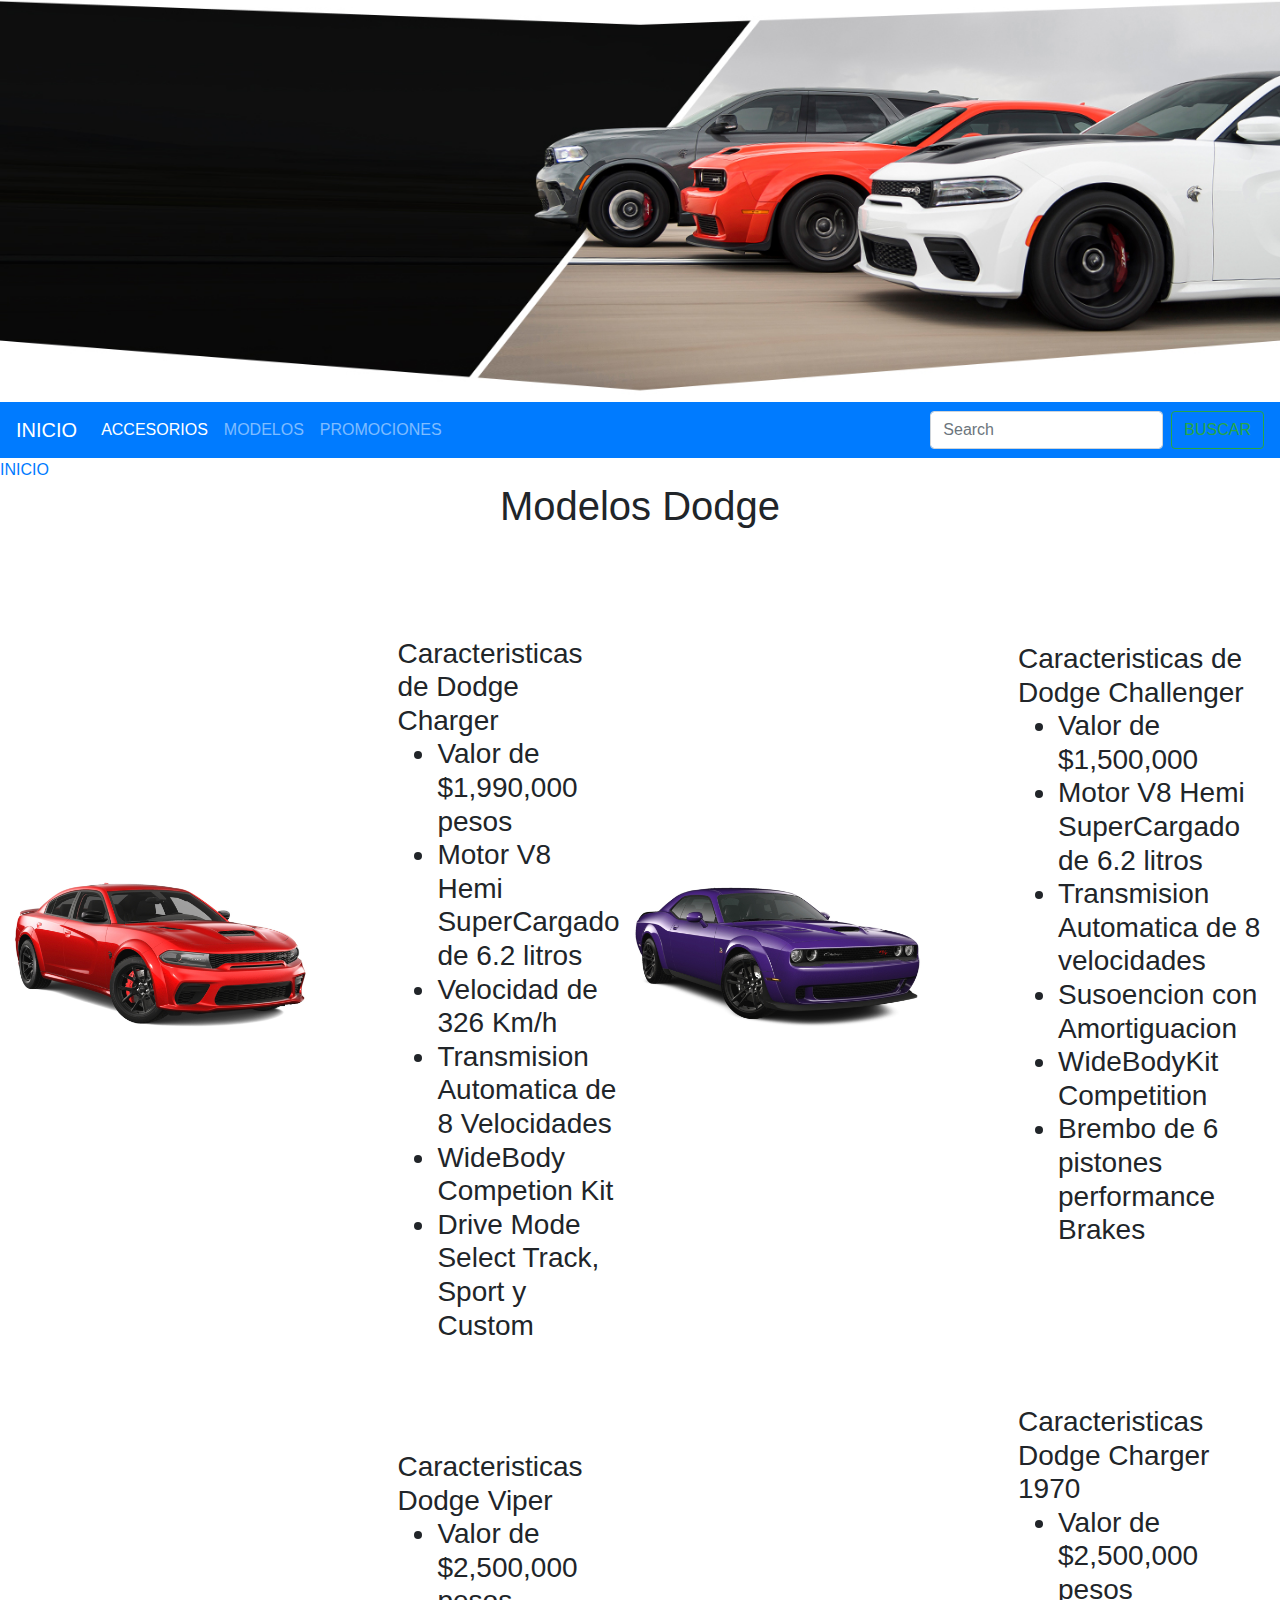
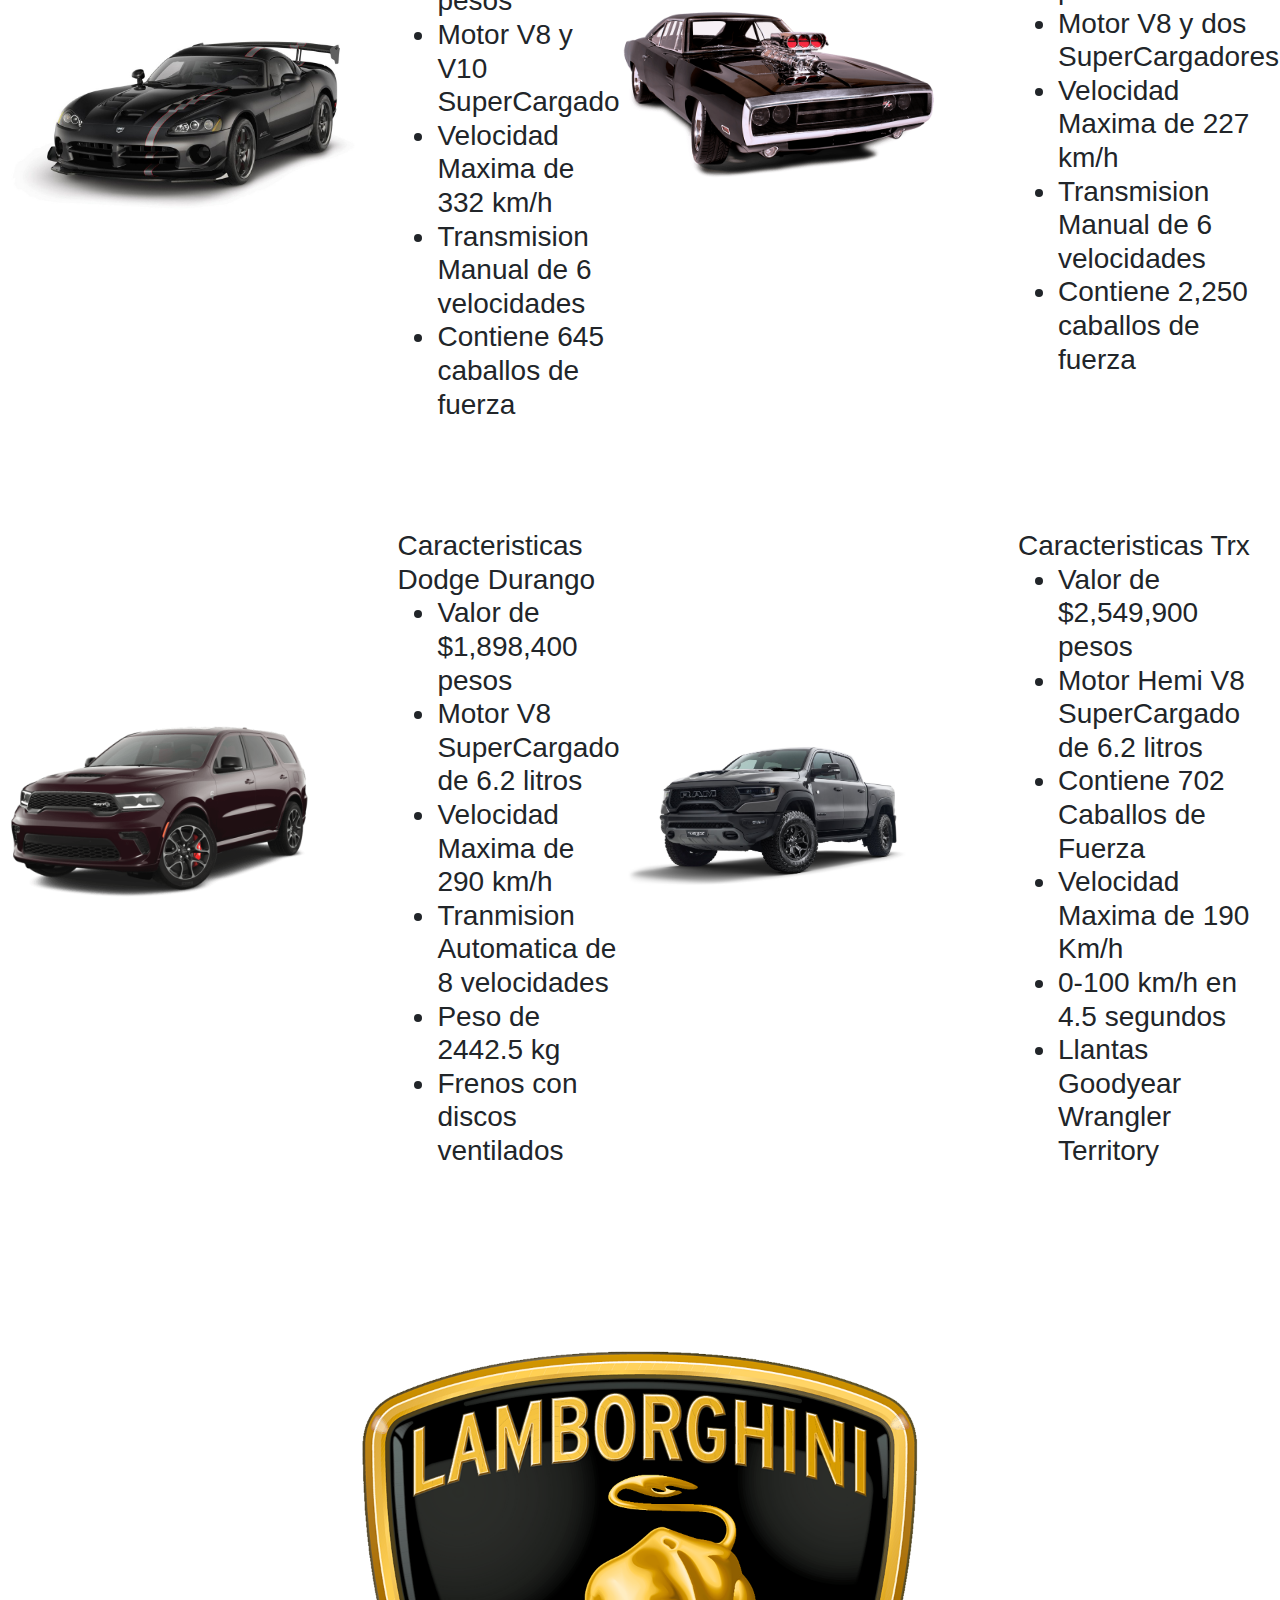
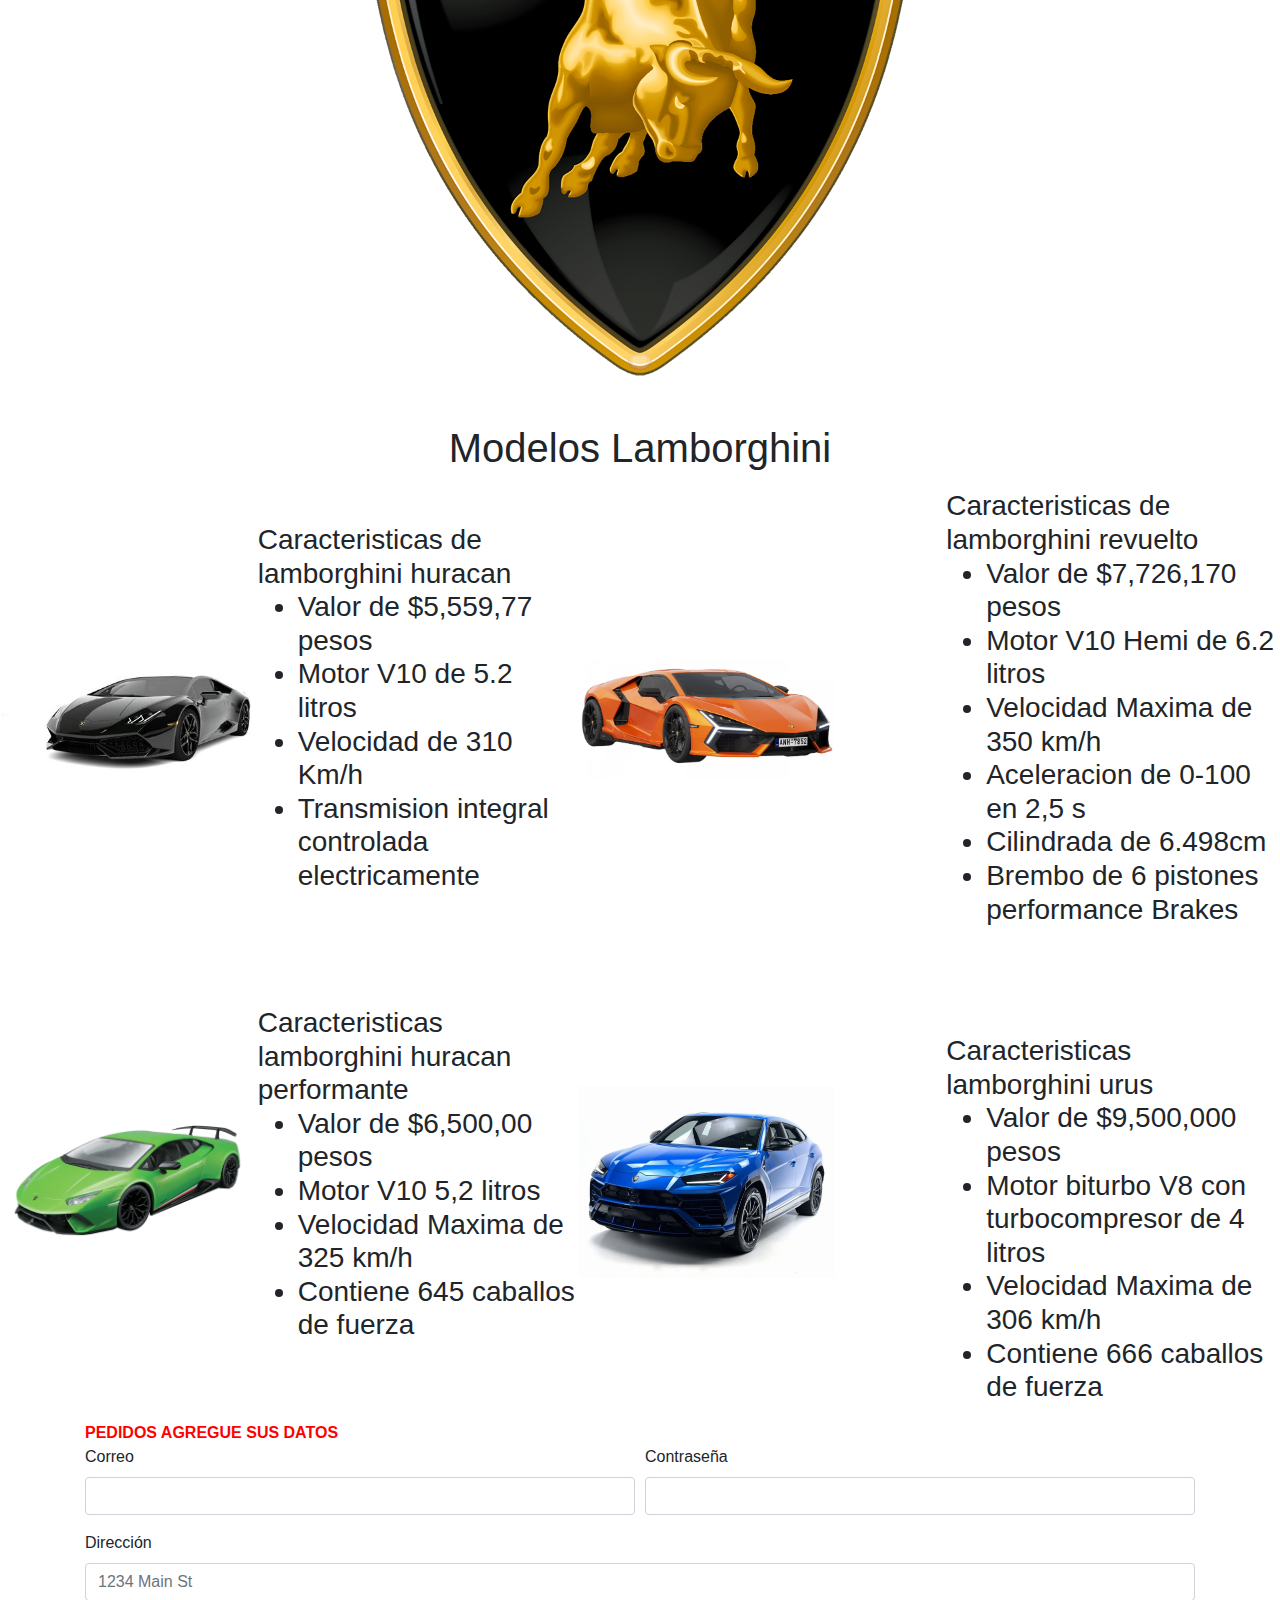
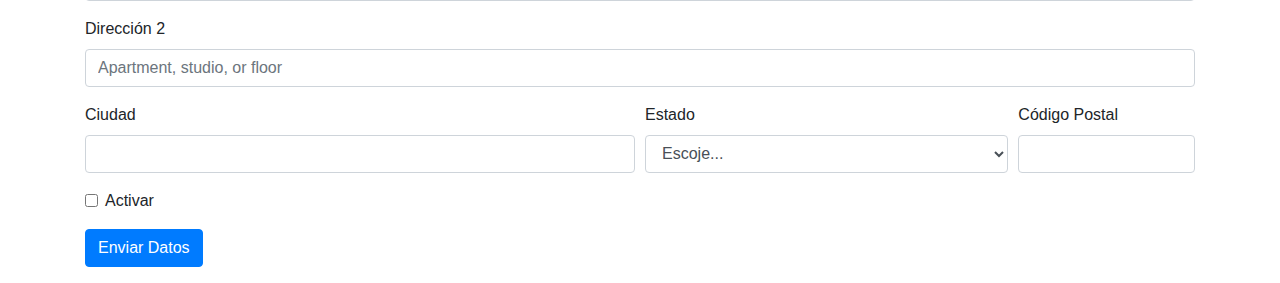
<file: modelos.html>
<html>
    <head>
    <title>MODELOS</title>
    <meta charset="UTF-8">
    <link rel="stylesheet"
href="https://stackpath.bootstrapcdn.com/bootstrap/4.4.1/css/boot
strap.min.css" integrity="sha384
Vkoo8x4CGs03+Hhxv8T/Q5PaXtkKtu6ug5TOenV6gBiFeWPGFN9m
uhOf23Q9lfjh" crossorigin="anonymous">
    </head> 
    <body>
        <img src="imagenes/dodge 3.jpg" WIDTH="100%" ALIGN="MIDDLE">
        <nav class="navbar navbar-expand-lg navbar-dark bg-primary">
            <a class="navbar-brand" href="index.html">INICIO</a>
            <button class="navbar-toggler" type="button" data-toggle="collapse" data-target="#navbarTogglerDemo02" aria-controls="navbarTogglerDemo02" aria-expanded="false" aria-label="Toggle navigation">
              <span class="navbar-toggler-icon"></span>
            </button>
          
            <div class="collapse navbar-collapse" id="navbarTogglerDemo02">
              <ul class="navbar-nav mr-auto mt-2 mt-lg-0">
                <li class="nav-item active">
                  <a class="nav-link" href="accesorios.html">ACCESORIOS<span class="sr-only">(current)</span></a>
                </li>
                <li class="nav-item">
                  <a class="nav-link" href="modelos.html">MODELOS</a>
                </li>
                <li class="nav-item">
                  <a class="nav-link" href="promocion.html" tabindex="-1" aria-disabled="true">PROMOCIONES</a>
                </li>
              </ul>
              <form class="form-inline my-2 my-lg-0">
                <input class="form-control mr-sm-2" type="search" placeholder="Search">
                <button class="btn btn-outline-success my-2 my-sm-0" type="submit">BUSCAR</button>
              </form>
            </div>
          </nav>
        
        
                        <a href="index.html">INICIO</a><br>
                        
                        <h1 align="center">Modelos Dodge</h1>
                  
                            
                                <table width="100%" align="center" border="0">
                                    <tr>
                                <td width="40%"><img src="imagenes/charger hellcat 3333.jpg" WIDTH="80%"></td>
                              <td>
                                <br>
                                        <br>
                                        <br>
                                        <br>
                                        <br>
                                <h3>Caracteristicas de Dodge Charger
                                    <ul>
                                        <li>Valor de $1,990,000 pesos</li>
                                        <li>Motor V8 Hemi SuperCargado de 6.2 litros</li>
                                        <li>Velocidad de 326 Km/h</li>
                                        <li>Transmision Automatica de 8 Velocidades</li>
                                        <li>WideBody Competion Kit</li>
                                        <li>Drive Mode Select Track, Sport y Custom</li> </ul></h3>
                                        
                                    </ul>
                                </td>
                                <td width="40%"><img src="imagenes/challenger hellcat 1111.jpg" WIDTH="80%" align="center"></td> 
                                    <ul>
                                <td>
                                    <h3>Caracteristicas de Dodge Challenger
                                    <ul>
                                        <li>Valor de $1,500,000</li>
                                        <li>Motor V8 Hemi SuperCargado de 6.2 litros</li>
                                        <li>Transmision Automatica de 8 velocidades</li>
                                        <li>Susoencion con Amortiguacion</li>
                                        <li>WideBodyKit Competition</li>
                                        <li>Brembo de 6 pistones performance Brakes</li> </ul></h3>
                                    </ul>
                                </td>
                            </tr>
                               
                               
                                <tr>
                                <td width="40%"><img src="imagenes/dodge viper9999.jpg" WIDTH="100%"></td> 
                            <td>
                                <br>
                                <br>
                                <br>
                                <br>
                                <br>
                            <h3>Caracteristicas Dodge Viper
                                <ul>
                                    <li>Valor de $2,500,000 pesos</li>
                                    <li>Motor V8 y V10 SuperCargado</li>
                                    <li>Velocidad Maxima de 332 km/h</li>
                                    <li>Transmision Manual de 6 velocidades </li>
                                    <li>Contiene 645 caballos de fuerza</li> </ul></h3>
                                </ul></td>
                                    <td width="40%"><img src="imagenes/197000ccharger.png"  WIDTH="80%" align="center"></td> 
                                 <td>
                                <h3>Caracteristicas Dodge Charger 1970
                                    <ul>
                                        <li>Valor de $2,500,000 pesos</li>
                                        <li>Motor V8 y dos SuperCargadores</li>
                                        <li>Velocidad Maxima de 227 km/h</li>
                                        <li>Transmision Manual de 6 velocidades </li>
                                        <li>Contiene 2,250 caballos de fuerza</li> </ul></h3>
                                    </ul></td> 
                                    </tr>
                               
                                     <tr>
                                    <td width="40%"><img src="imagenes/durango101010.png"WIDTH="80%"></td> 
                                    <td>
                                        <br>
                                        <br>
                                        <br>
                                        <br>
                                        <br>
                                    <h3>Caracteristicas Dodge Durango
                                     <ul>
                                        <li>Valor de $1,898,400 pesos</li>
                                        <li>Motor V8 SuperCargado de 6.2 litros</li>
                                        <li>Velocidad Maxima de 290 km/h</li>
                                        <li>Tranmision Automatica de 8 velocidades</li>
                                        <li>Peso de 2442.5 kg</li>
                                        <li>Frenos con discos ventilados</li> </ul></h3>
                                    </ul></td>
                        
                            <td width="40%"><img src="imagenes/trx 6666.jpg" WIDTH="80%"></td> 
                                  <td>
                                      <br>
                                      <br>
                                      <br>
                                      <br>
                                      <br>
                                <h3>Caracteristicas Trx
                                    <ul>
                                        <li>Valor de $2,549,900 pesos</li>
                                        <li>Motor Hemi V8 SuperCargado de 6.2 litros</li>
                                        <li>Contiene 702 Caballos de Fuerza</li>
                                        <li>Velocidad Maxima de 190 Km/h </li>
                                        <li>0-100 km/h en 4.5 segundos</li>
                                        <li>Llantas Goodyear Wrangler Territory</li> </ul></h3>
                                    </ul></td>
                                     </tr>
                                </table>   
                                <br>
                                <br>
                                <br>
                                <br>
                                <br>
                                <body>
                                    <img src="imagenes/lambo.png" WIDTH="100%" ALIGN="MIDDLE">
                                    <h1 align="center">Modelos Lamborghini</h1>
                                    <table width="100%" align="center" border="0">
                                        <tr>
                                    <td><img src="imagenes/huracaaaaan.jpg" WIDTH="120%"></td>
                                  <td>
                                    <h3>Caracteristicas de lamborghini huracan
                                        <ul>
                                            <li>Valor de $5,559,77 pesos</li>
                                            <li>Motor V10 de 5.2 litros</li>
                                            <li>Velocidad de 310 Km/h</li>
                                            <li>Transmision integral  controlada electricamente</li>
                                        </ul>
                                        </td>
                                    <td><img src="imagenes/revueltoooo.jpg" WIDTH="70%"></td> 
                                        <ul>
                                    <td>
                                        <h3>Caracteristicas de lamborghini revuelto
                                        <ul>
                                            <li>Valor de $7,726,170 pesos</li>
                                            <li>Motor V10 Hemi de 6.2 litros</li>
                                            <li>Velocidad Maxima de 350 km/h</li>
                                            <li>Aceleracion de 0-100 en 2,5 s</li>
                                            <li>Cilindrada de 6.498cm</li>
                                            <li>Brembo de 6 pistones performance Brakes</li>
                                        </ul>
                                    </td>
                                </tr>
                                    <tr>
                                    <td><img src="imagenes/perfomante huracan.png" WIDTH="100%"></td> 
                                <td>
                                <h3>Caracteristicas lamborghini huracan performante
                                    <ul>
                                        <li>Valor de $6,500,00 pesos</li>
                                        <li>Motor V10 5,2 litros</li>
                                        <li>Velocidad Maxima de 325 km/h</li>
                                        <li>Contiene 645 caballos de fuerza</li>
                                    </ul></td>
                                        <td><img src="imagenes/urrrus.jpeg"  WIDTH="70%" align="center"></td> 
                                     <td>
                                        <br>
                                            <br>
                                            <br>
                                            <br>
                                            <br>
                                    <h3>Caracteristicas lamborghini urus
                                        <ul>
                                            <li>Valor de $9,500,000 pesos</li>
                                            <li>Motor biturbo V8 con turbocompresor de  4 litros</li>
                                            <li>Velocidad Maxima de 306 km/h</li>
                                            <li>Contiene 666 caballos de fuerza</li>
                                        </ul></td>
                                        </tr>
                                   
                                         </ul></td>
                                         </tr>
                                    </table> 
                                    <div class="container">
                                        <div class="row">
                                          <div class="col">
                                          <font zise="10" color="red"><b>PEDIDOS AGREGUE SUS DATOS</b></font>
                                      <form>
                                        <div class="form-row">
                                          <div class="form-group col-md-6">
                                            <label for="inputEmail4">Correo</label>
                                            <input type="email" class="form-control" id="inputEmail4">
                                          </div>
                                          <div class="form-group col-md-6">
                                            <label for="inputPassword4">Contrase&ntilde;a</label>
                                            <input type="password" class="form-control" id="inputPassword4">
                                          </div>
                                        </div>
                                        <div class="form-group">
                                          <label for="inputAddress">Direcci&oacute;n</label>
                                          <input type="text" class="form-control" id="inputAddress" placeholder="1234 Main St">
                                        </div>
                                        <div class="form-group">
                                          <label for="inputAddress2">Direcci&oacute;n 2</label>
                                          <input type="text" class="form-control" id="inputAddress2" placeholder="Apartment, studio, or floor">
                                        </div>
                                        <div class="form-row">
                                          <div class="form-group col-md-6">
                                            <label for="inputCity">Ciudad</label>
                                            <input type="text" class="form-control" id="inputCity">
                                          </div>
                                          <div class="form-group col-md-4">
                                            <label for="inputState">Estado</label>
                                            <select id="inputState" class="form-control">
                                              <option selected>Escoje...</option>
                                              <option>...</option>
                                            </select>
                                          </div>
                                          <div class="form-group col-md-2">
                                            <label for="inputZip">C&oacute;digo Postal</label>
                                            <input type="text" class="form-control" id="inputZip">
                                          </div>
                                        </div>
                                        <div class="form-group">
                                          <div class="form-check">
                                            <input class="form-check-input" type="checkbox" id="gridCheck">
                                            <label class="form-check-label" for="gridCheck">
                                              Activar
                                            </label>
                                          </div>
                                        </div>
                                        <button type="submit" class="btn btn-primary">Enviar Datos</button>
                                      </form>
                                       </div>
                                      </div>
                                      </div>
                                      
<script src="https://code.jquery.com/jquery-3.4.1.slim.min.js" 
integrity="sha384-
J6qa4849blE2+poT4WnyKhv5vZF5SrPo0iEjwBvKU7imGFAV0wwj1y
YfoRSJoZ+n" crossorigin="anonymous"></script>
<script 
src="https://cdn.jsdelivr.net/npm/popper.js@1.16.0/dist/umd/poppe
r.min.js" integrity="sha384-
Q6E9RHvbIyZFJoft+2mJbHaEWldlvI9IOYy5n3zV9zzTtmI3UksdQRV
voxMfooAo" crossorigin="anonymous"></script>
<script 
src="https://stackpath.bootstrapcdn.com/bootstrap/4.4.1/js/bootstr
ap.min.js" integrity="sha384-
wfSDF2E50Y2D1uUdj0O3uMBJnjuUD4Ih7YwaYd1iqfktj0Uod8GCExl
3Og8ifwB6" crossorigin="anonymous"></script>
                              
    </body>
</html>
</file>
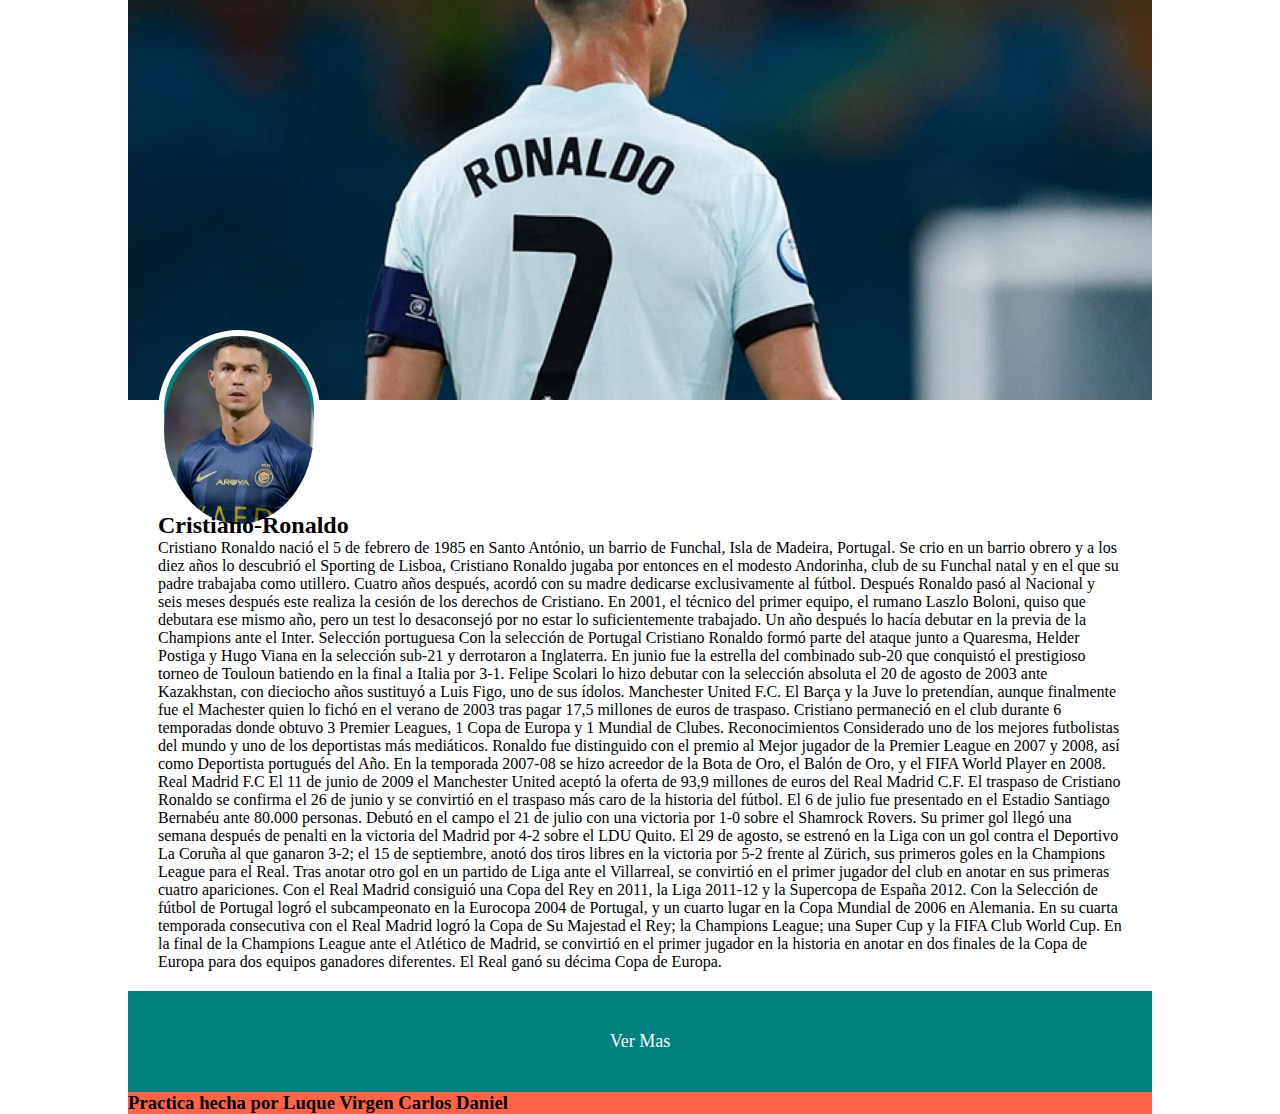
<file: practica 4.html>
<html lang="en">
<head>
    <meta charset="UTF-8">
    <meta name="viewport"  content="width=device-width,initial-scalet=1.0">
    <title>Practica 4- Biogafia</title>
    <link rel="stylesheet" href="css2222/estilos.css">

</head>

    <body>
        <div class="contenedor">
            <header>

            </header>
            <main>
                <div class="foto">
                    <img src="img/13029.jpg" alg="">
                </div>
                <div class="texto">
                    <h2>Cristiano-Ronaldo</h2>
                    <p> Cristiano Ronaldo nació el 5 de febrero de 1985 en Santo António, 
                        un barrio de Funchal, Isla de Madeira, Portugal. Se crio en un barrio obrero y a los diez años lo descubrió el Sporting de Lisboa, 
                        Cristiano Ronaldo jugaba por entonces en el modesto Andorinha, club de su Funchal natal y en el que su padre trabajaba como utillero.
                         Cuatro años después, acordó con su madre dedicarse exclusivamente al fútbol. Después Ronaldo pasó al Nacional y seis meses después este
                          realiza la cesión de los derechos de Cristiano. En 2001, el técnico del primer equipo, el rumano Laszlo Boloni, quiso que debutara ese mismo año, 
                          pero un test lo desaconsejó por no estar lo suficientemente trabajado. Un año después lo hacía debutar en la previa de la Champions ante el Inter.
                      Selección portuguesa Con la selección de Portugal Cristiano Ronaldo formó parte del ataque junto a Quaresma, Helder Postiga y Hugo Viana en la selección sub-21
                       y derrotaron a Inglaterra. En junio fue la estrella del combinado sub-20 que conquistó el prestigioso torneo de Touloun batiendo en la final a Italia por 3-1. Felipe Scolari 
                       lo hizo debutar con la selección absoluta el 20 de agosto de 2003 ante Kazakhstan, con dieciocho años sustituyó a Luis Figo, uno de sus ídolos.
                       Manchester United F.C. El Barça y la Juve lo pretendían, aunque finalmente fue el Machester quien lo fichó en el verano de 2003 tras pagar 17,5 millones de euros de traspaso. 
                       Cristiano permaneció en el club durante 6 temporadas donde obtuvo 3 Premier Leagues, 1 Copa de Europa y 1 Mundial de Clubes.
                        Reconocimientos
                       Considerado uno de los mejores futbolistas del mundo y uno de los deportistas más mediáticos. Ronaldo fue distinguido con el premio al Mejor jugador de la Premier League 
                       en 2007 y 2008, así como Deportista portugués del Año. En la temporada 2007-08 se hizo acreedor de la Bota de Oro, el Balón de Oro, y el FIFA World Player en 2008.
                       Real Madrid F.C
                       El 11 de junio de 2009 el Manchester United aceptó la oferta de 93,9 millones de euros del Real Madrid C.F. El traspaso de Cristiano Ronaldo se confirma el 26 de junio y se convirtió 
                       en el traspaso más caro de la historia del fútbol. El 6 de julio fue presentado en el Estadio Santiago Bernabéu ante 80.000 personas. Debutó en el campo el 21 de julio con una victoria por 1-0 sobre el Shamrock Rovers.
                       Su primer gol llegó una semana después de penalti en la victoria del Madrid por 4-2 sobre el LDU Quito. El 29 de agosto, se estrenó en la Liga con un gol contra el Deportivo La Coruña al que ganaron 3-2; el 15 de septiembre, 
                       anotó dos tiros libres en la victoria por 5-2 frente al Zürich, sus primeros goles en la Champions League para el Real. Tras anotar otro gol en un partido de Liga ante el Villarreal, se convirtió en el primer jugador del club en anotar en sus primeras cuatro apariciones.
                       Con el Real Madrid consiguió una Copa del Rey en 2011, la Liga 2011-12 y la Supercopa de España 2012. Con la Selección de fútbol de Portugal logró el subcampeonato en la Eurocopa 2004 de Portugal, y un cuarto lugar en la Copa Mundial de 2006 en Alemania.
                       En su cuarta temporada consecutiva con el Real Madrid logró la Copa de Su Majestad el Rey; la Champions League; una Super Cup y la FIFA Club World Cup. En la final de la Champions League ante el Atlético de Madrid, se convirtió en el primer jugador en la historia en anotar en dos finales de la Copa de Europa para dos equipos ganadores diferentes. El Real ganó su décima Copa de Europa.</p>
                </div>
            </main>
            <footer>
                <link rel="stylesheet" href="css/estilos.css">
                                    <div class="boton">
                                      <a href="index.html" class="btn">Ver Mas</a> 
                                    </div>
            </footer>
                              
                <h3>Practica hecha por Luque Virgen Carlos Daniel</h3>
           
        </div>
    </body>
</html>
</file>
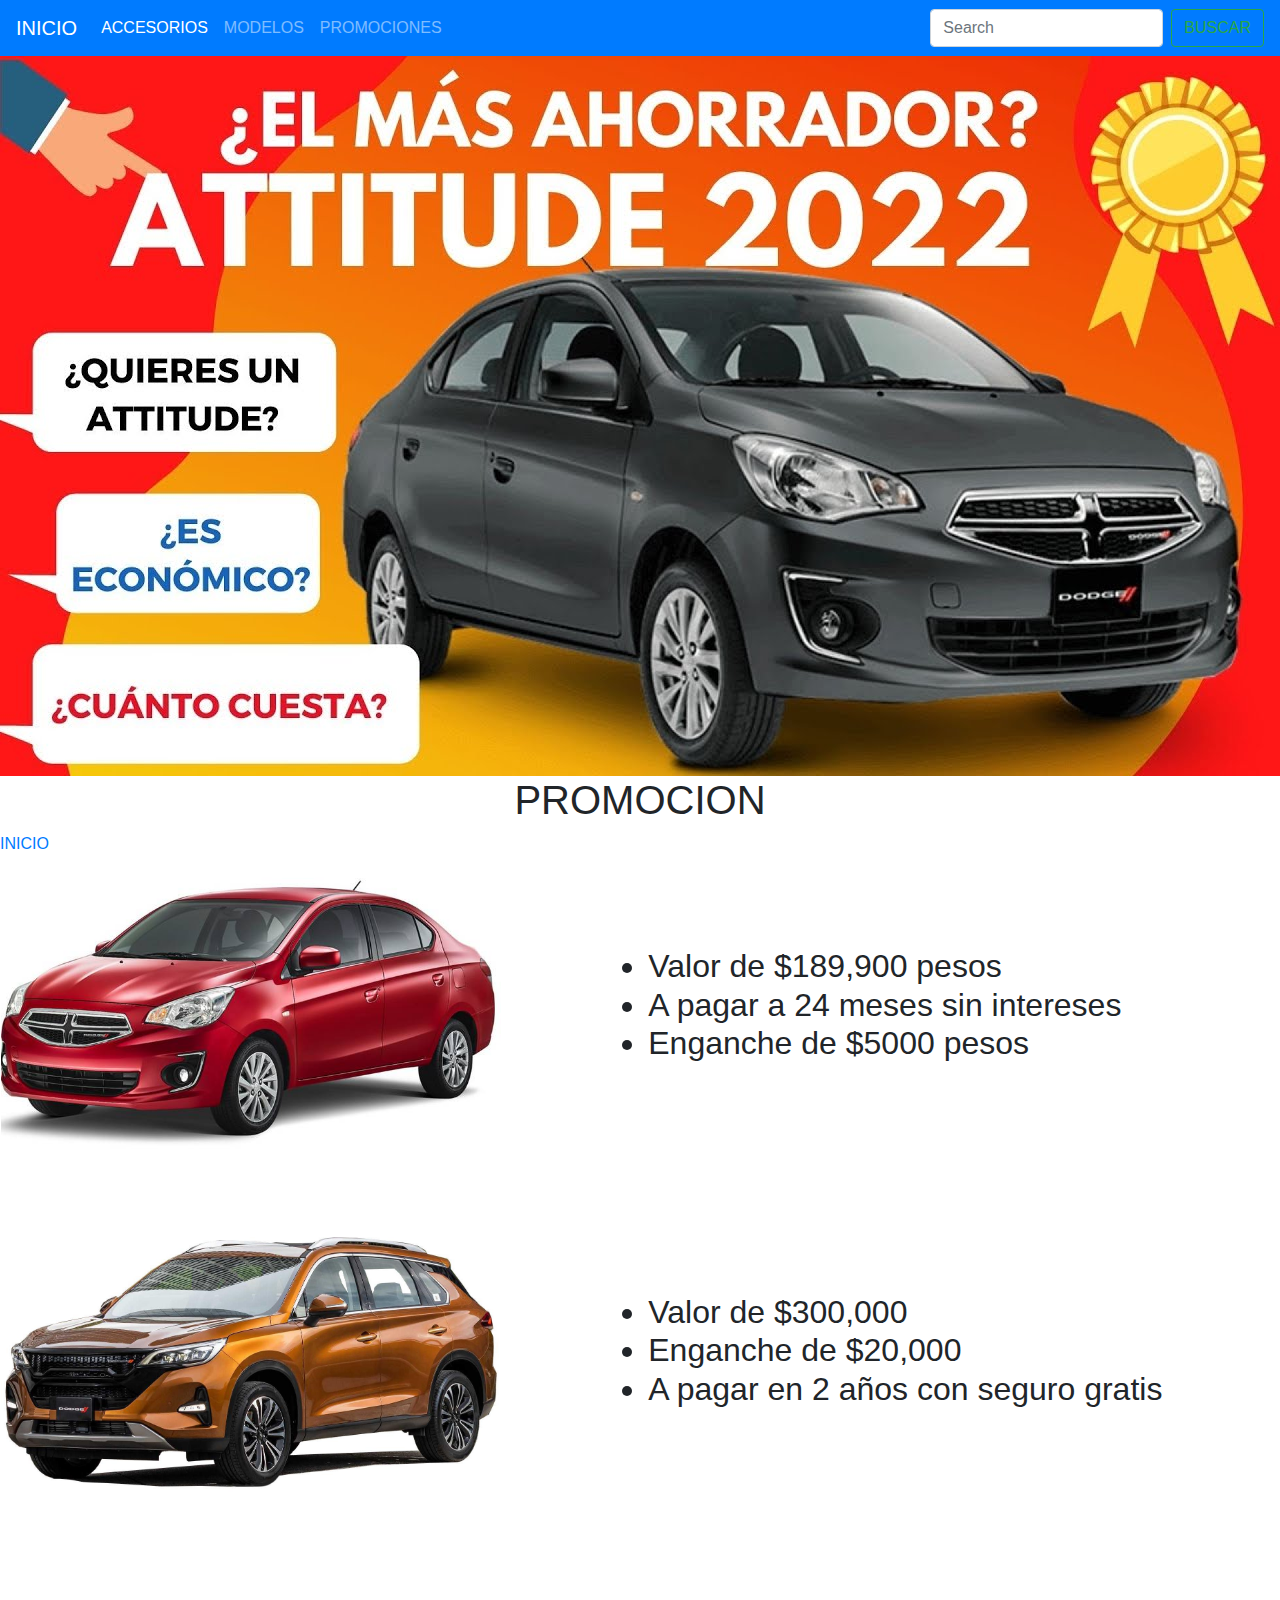
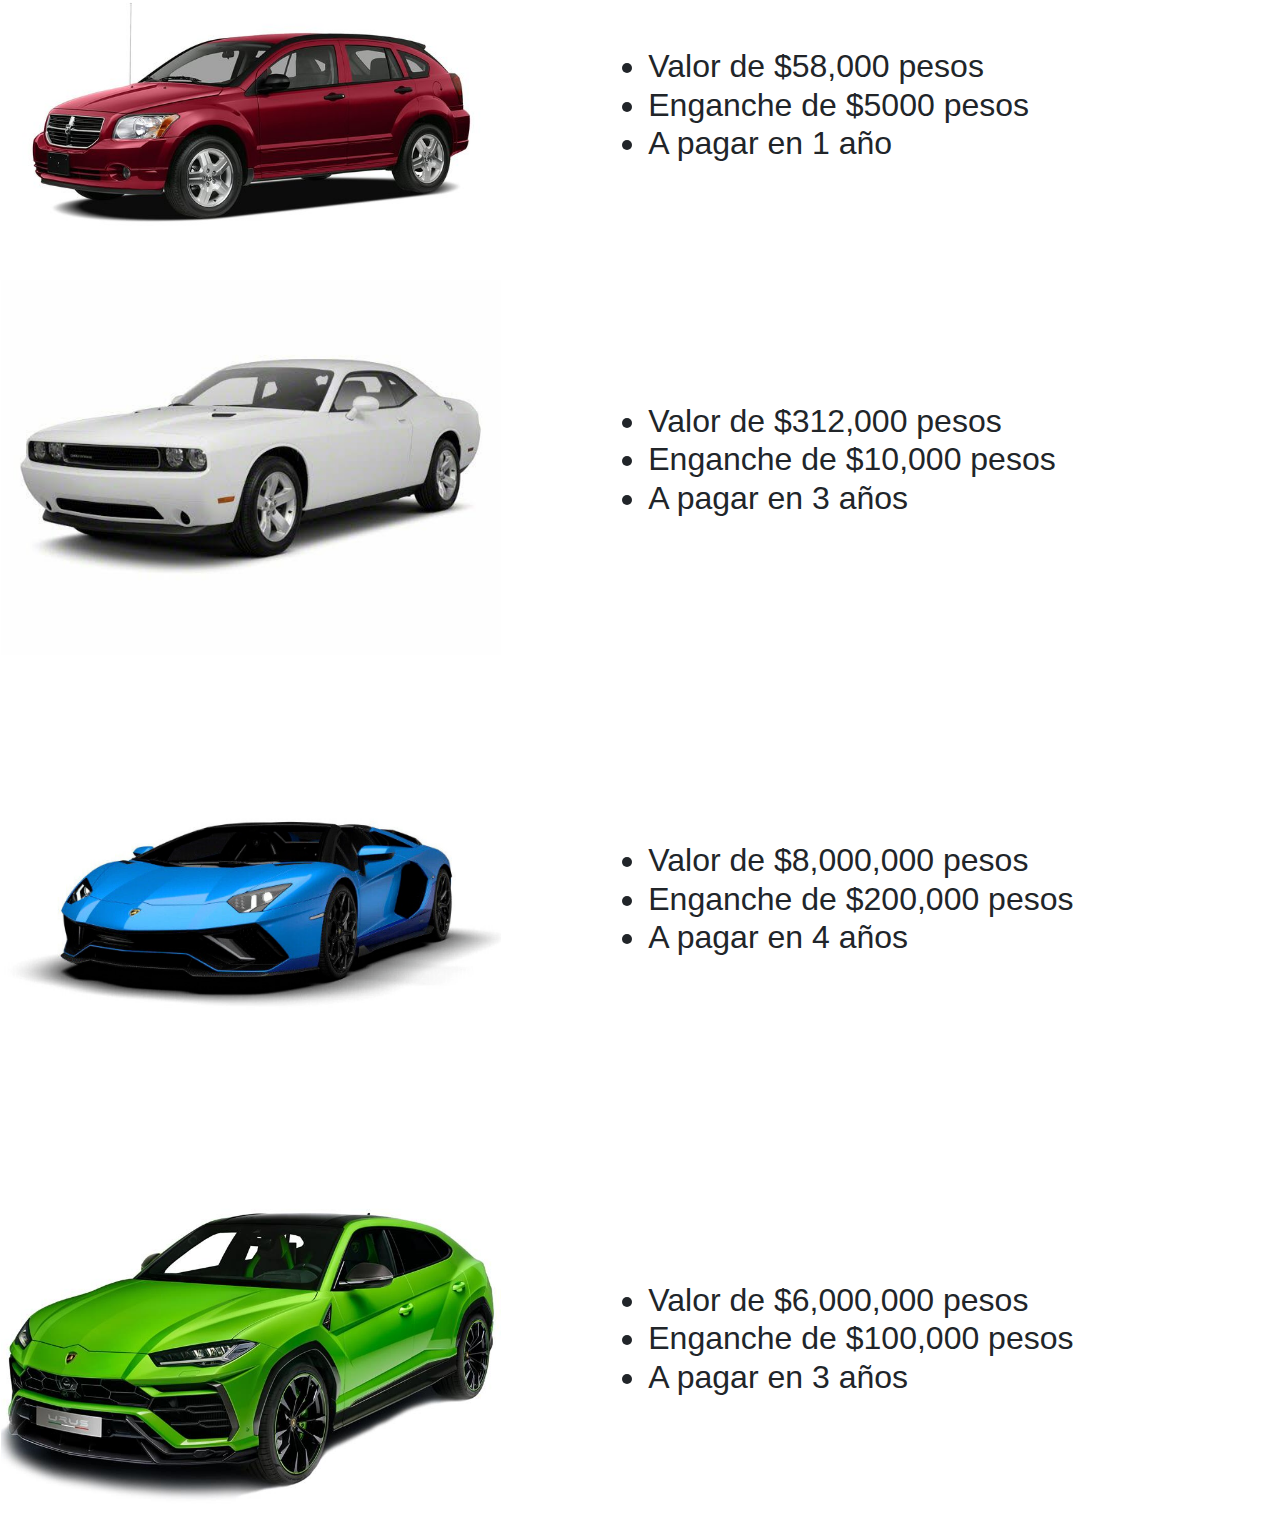
<file: promocion.html>
<html>
    <head>
    <title>PROMOCION</title>
    <meta charset="UTF-8">
    <link rel="stylesheet"
href="https://stackpath.bootstrapcdn.com/bootstrap/4.4.1/css/boot
strap.min.css" integrity="sha384
Vkoo8x4CGs03+Hhxv8T/Q5PaXtkKtu6ug5TOenV6gBiFeWPGFN9m
uhOf23Q9lfjh" crossorigin="anonymous">
    </head> 
    <body>
        <nav class="navbar navbar-expand-lg navbar-dark bg-primary">
            <a class="navbar-brand" href="index.html">INICIO</a>
            <button class="navbar-toggler" type="button" data-toggle="collapse" data-target="#navbarTogglerDemo02" aria-controls="navbarTogglerDemo02" aria-expanded="false" aria-label="Toggle navigation">
              <span class="navbar-toggler-icon"></span>
            </button>
          
            <div class="collapse navbar-collapse" id="navbarTogglerDemo02">
              <ul class="navbar-nav mr-auto mt-2 mt-lg-0">
                <li class="nav-item active">
                  <a class="nav-link" href="accesorios.html">ACCESORIOS<span class="sr-only">(current)</span></a>
                </li>
                <li class="nav-item">
                  <a class="nav-link" href="modelos.html">MODELOS</a>
                </li>
                <li class="nav-item">
                  <a class="nav-link" href="promocion.html" tabindex="-1" aria-disabled="true">PROMOCIONES</a>
                </li>
              </ul>
              <form class="form-inline my-2 my-lg-0">
                <input class="form-control mr-sm-2" type="search" placeholder="Search">
                <button class="btn btn-outline-success my-2 my-sm-0" type="submit">BUSCAR</button>
              </form>
            </div>
          </nav>

        <img src="imagenes/promocion.jpg" WIDTH="100%" ALIGN="MIDDLE">
        <h1 align="center">PROMOCION</h1>
      
                        <a href="index.html">INICIO</a><br>
                       
                           
                        
                         <table width="100%" align="center" border="0">
                        <tr>
                                <td><img src="imagenes/Dodge Attitude 2019_ext1 blancooo.jpg" WIDTH="500px"></td>
                                       <td> 
                                           <ul>
                                        <h2><li>Valor de $189,900 pesos</li>
                                        <li>A pagar a 24 meses sin intereses</li>
                                        <li>Enganche de $5000 pesos</li> </h2></ul>
                                        
                                </td>
                        </tr>
                        <tr>
                                <td><img src="imagenes/journey blancoo.jpg" WIDTH="500px"></td> 
                                <td>
                                    <ul>
                                        <h2><li>Valor de $300,000</li> 
                                        <li>Enganche de $20,000</li>
                                        <li>A pagar en 2 años con seguro gratis</li> </h2> </ul>
                                    </td>
                                </tr>
                                <tr>

                                <td><img src="imagenes/caliber blancooo.jpg"WIDTH="500px"></td>               
                               <td>
                                     <ul>
                                        <h2><li>Valor de $58,000 pesos</li> 
                                        <li>Enganche de $5000 pesos</li>
                                        <li>A pagar en 1 año</li> </h2></ul>
                               </td>
                                </tr>
                                <tr>
                                        <td><img src="imagenes/challenger 2012 fondo blanco.jpeg"WIDTH="500px"></td>
                                       <td>
                                           <ul>
                                               <h2><li>Valor de $312,000 pesos</li>
                                                <li>Enganche de $10,000 pesos</li>
                                                <li>A pagar en 3 años</li> </h2> </ul>
                                       </td>
                                </tr>

                                <tr>
                                <td><img src="imagenes/lambo aventador.png"WIDTH="500px"></td>
                                <td>
                                    <ul>
                                        <h2><li>Valor de $8,000,000 pesos</li>
                                            <li>Enganche de $200,000 pesos</li>
                                            <li>A pagar en 4 años</li> </h2> </ul>
                                </td>
                                </tr>

                                <tr>
                                <td><img src="imagenes/urus verde.jpg"WIDTH="500px"></td>
                                <td>
                                    <ul>
                                        <h2><li>Valor de $6,000,000 pesos</li>
                                            <li>Enganche de $100,000 pesos</li>
                                            <li>A pagar en 3 años</li> </h2> </ul>
                                </td>
                                </tr>
                         </table>
<script src="https://code.jquery.com/jquery-3.4.1.slim.min.js" 
integrity="sha384-
J6qa4849blE2+poT4WnyKhv5vZF5SrPo0iEjwBvKU7imGFAV0wwj1y
YfoRSJoZ+n" crossorigin="anonymous"></script>
<script 
src="https://cdn.jsdelivr.net/npm/popper.js@1.16.0/dist/umd/poppe
r.min.js" integrity="sha384-
Q6E9RHvbIyZFJoft+2mJbHaEWldlvI9IOYy5n3zV9zzTtmI3UksdQRV
voxMfooAo" crossorigin="anonymous"></script>
<script 
src="https://stackpath.bootstrapcdn.com/bootstrap/4.4.1/js/bootstr
ap.min.js" integrity="sha384-
wfSDF2E50Y2D1uUdj0O3uMBJnjuUD4Ih7YwaYd1iqfktj0Uod8GCExl
3Og8ifwB6" crossorigin="anonymous"></script>
    </body>
 </html>
</file>
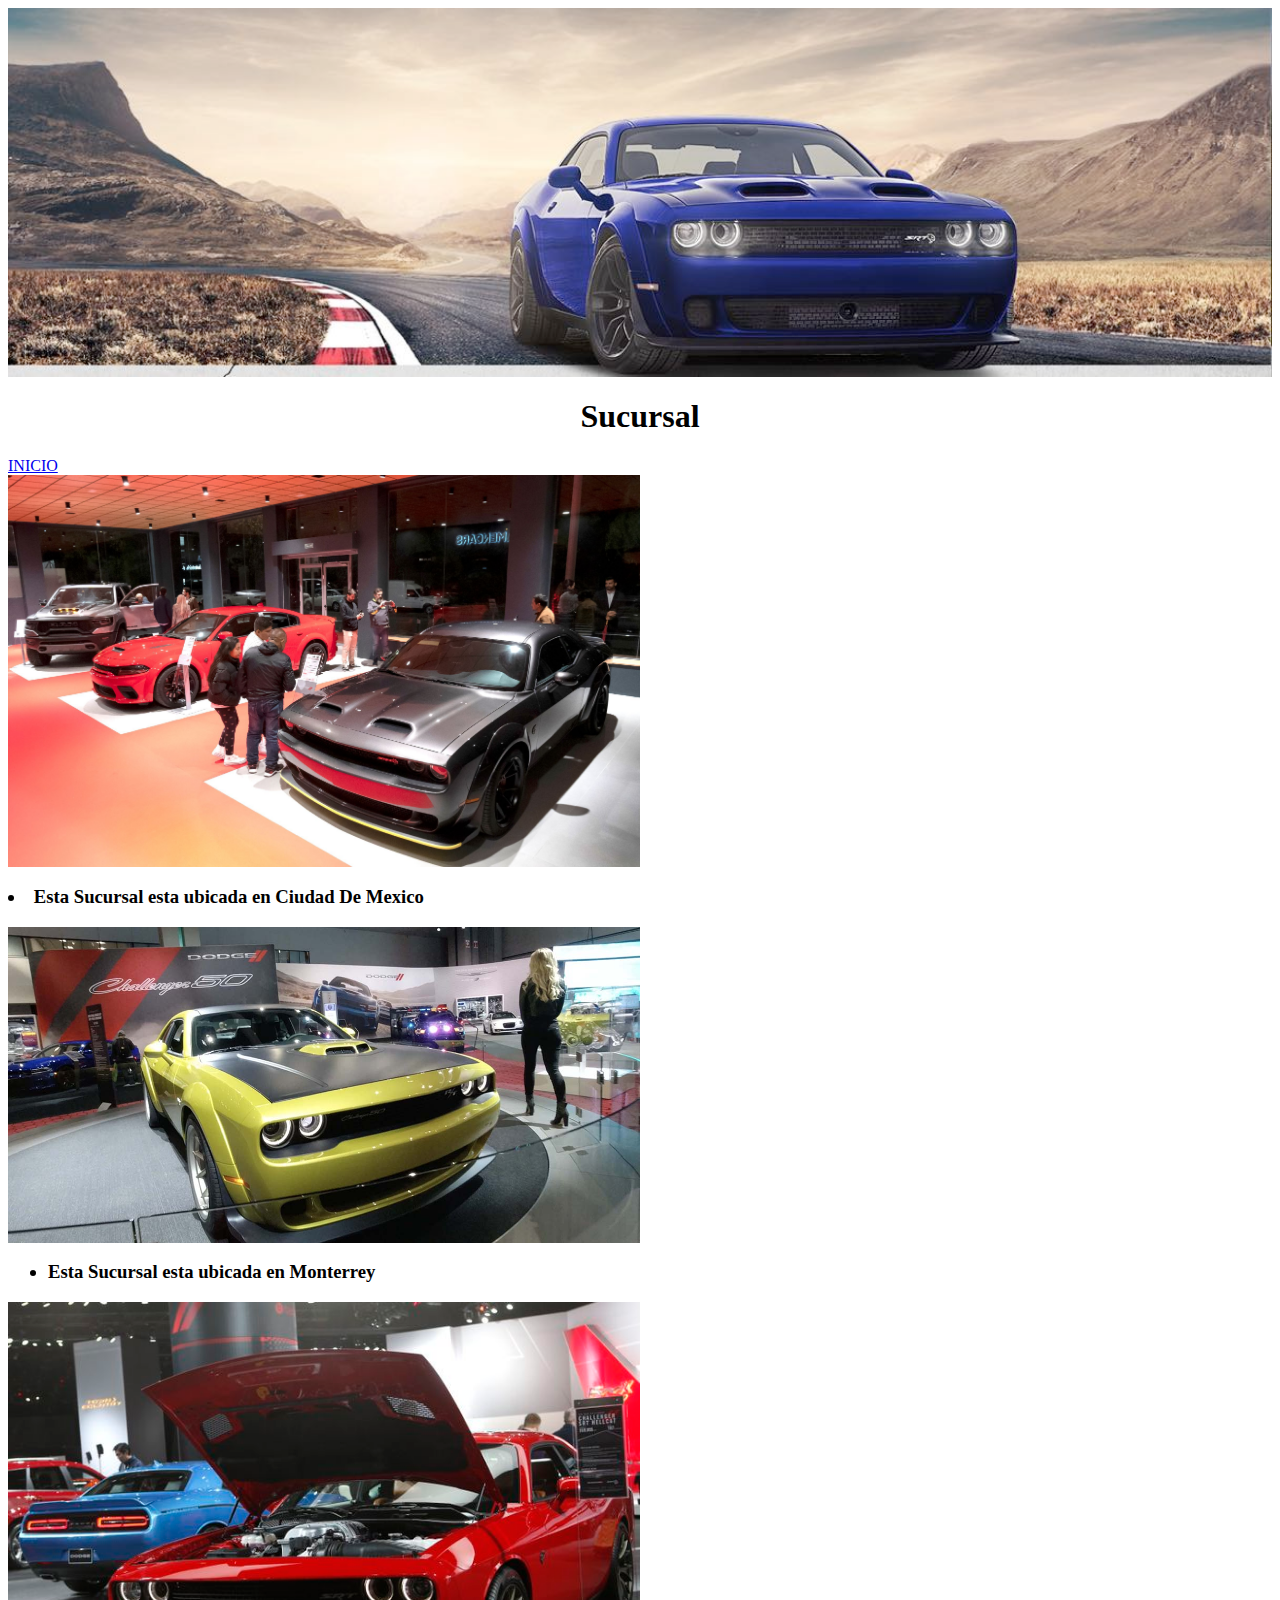
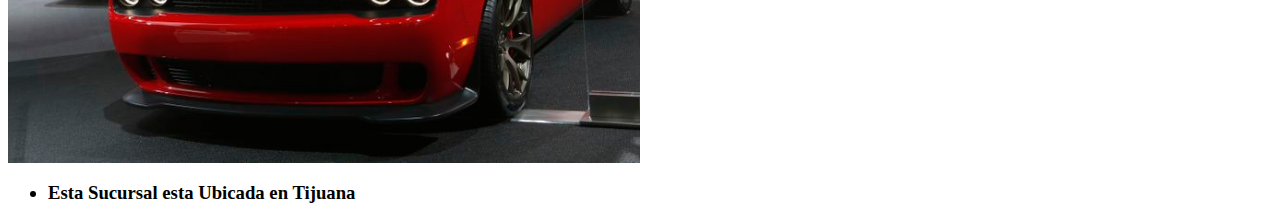
<file: sucursal.html>
<html>
    <head>
    <title>SUCURSAL</title>
    <meta charset="UTF-8">
    </head> 
    <body>
        <img src="imagenes/dodge-agencia.jpg" WIDTH="100%" ALIGN="MIDDLE">
        <h1 align="center">Sucursal</h1>
       
                <tr>
                    <td>
                        <a href="index.html">INICIO</a><br>
                        <td><img src="imagenes/sucursal dodge.jpeg" WIDTH="50%"></td> 
                        <ul></ul>
                       
                            </ul>
                                <h3><li>Esta Sucursal esta ubicada en Ciudad De Mexico</li></h3>
                                
                            </ul>
                        </td>
                        <td><img src="imagenes/sucursal dodge 2.jpg"WIDTH="50%"></td>
                        <ul></ul>               
                        
                             <ul>
                                <h3><li>Esta Sucursal esta ubicada en Monterrey</li>
                               
                            </ul></td>
                    </tr>
                    <tr>
                        <td><img src="imagenes/sucursal dodge 3.jpg" WIDTH="50%"></td> 
                        <ul></ul>
                        
                            <ul>
                                <h3><li>Esta Sucursal esta Ubicada en Tijuana </li>
                               
                            </ul></td>
</file>
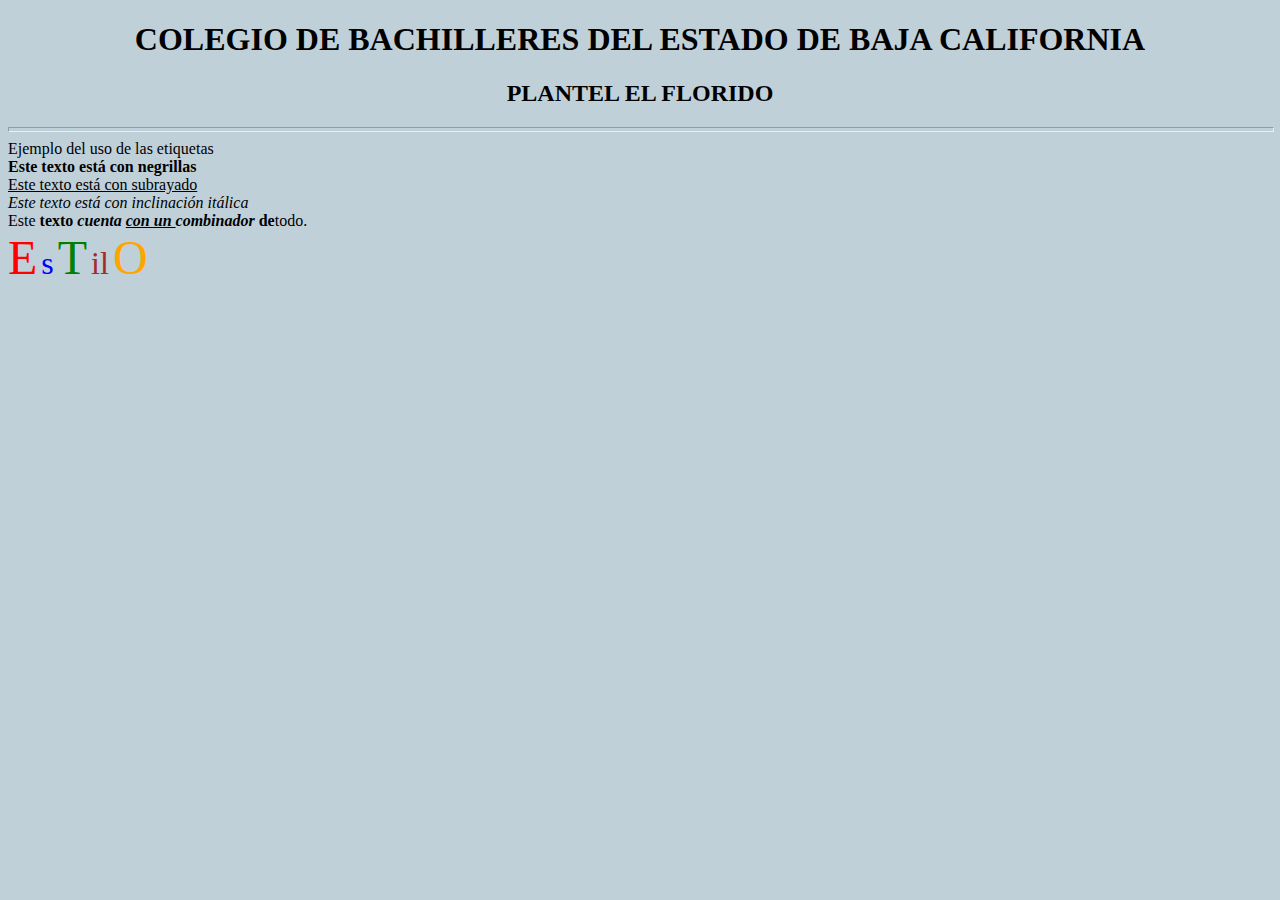
<file: actividades/actividad.10.html>
<!DOCTYPE html>
<html>
<head>
    <meta charset="UTF-8">
     <title>COBACHBC</title>
</head>
<body bgcolor="#C0D0D9" text="#000000">
    <h1 align="center">
        COLEGIO DE BACHILLERES DEL ESTADO DE BAJA CALIFORNIA
    </h1>
    <h2 align="center">
        PLANTEL EL FLORIDO
    </h2>
    <hr  width=100% size=5>
    Ejemplo del uso de las etiquetas<b><i></i></b><br>
    <b>Este texto est&aacute; con negrillas</b><br>
    <u>Este texto est&aacute; con subrayado</u><br>
    <i>Este texto est&aacute; con inclinaci&oacute;n it&aacute;lica</i><br>
    Este <b>texto <i>cuenta <u>con un </u>combinador</i> de</b>todo.<br>
    <font color="red"><font size=7>E</font>
    <font color="blue"><font size=6>s</font>
    <font color="green"><font size=7>T</font>
    <font color="brown"><font size=6>il</font>
    <font color="orange"><font size=7>O</font></body>
</file>
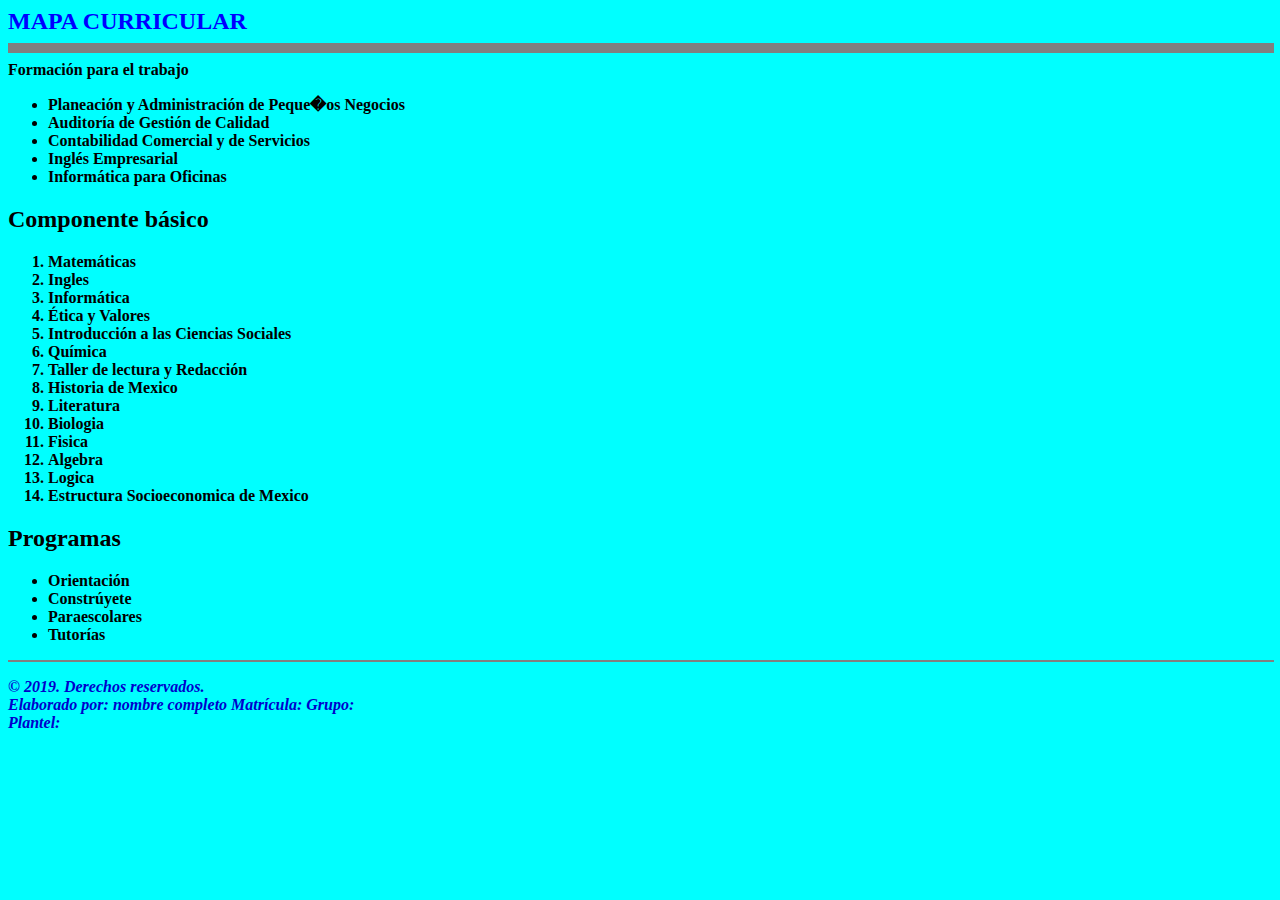
<file: actividades/actividad12.html>
<!DOCTYPE html>
<html>
<head>
    <title> Asignaturas</title>
</head>
<Body bgcolor = "#00FFFF">
        <font color="#0000FF" size="5" face="Verdana">
              <B> MAPA CURRICULAR
        </font>
        <hr align="center" width="100%" size="10" noshade
        <h2 align=left> Formaci&oacute;n para el trabajo </h2>
        <ul>
            <li>Planeaci&oacute;n y Administraci&oacute;n de Peque�os Negocios</li>
            <li>Auditor&iacute;a de Gesti&oacute;n de Calidad</li>
            <li>Contabilidad Comercial y de Servicios </li>
            <li>Ingl&eacute;s Empresarial </li>
            <li>Inform&aacute;tica para Oficinas </li>
        </ul>
        <h2 align=left> Componente b&aacute;sico </h2>
        <ol>
            <li>Matem&aacute;ticas</li>
            <li>Ingles</li>
            <li>Inform&aacute;tica</li>
            <li>&Eacute;tica y Valores</li>
            <li>Introducci&oacute;n a las Ciencias Sociales</li>
            <li>Qu&iacute;mica</li>
            <li>Taller de lectura y Redacci&oacute;n</li>
            <li>Historia de Mexico</li>
            <li>Literatura</li>
            <li>Biologia</li>
            <li>Fisica</li>
            <li>Algebra</li>
            <li>Logica</li>
            <li>Estructura Socioeconomica de Mexico</li>
        </ol>
        <h2 align=leftS> Programas </h2>
        <ul type=i>
            <li>Orientaci&oacute;n</li>
            <li>Constr&uacute;yete</li>
            <li>Paraescolares</li>
            <li>Tutor&iacute;as</li>
        </ul>
        <hr align="center" width="100%" size="2" noshade>
        <p align="left">
            <font color="#0000cc" size"2" face="Verdana">
                <i>
                    &copy; 2019. Derechos reservados. <br>
                    Elaborado por: nombre completo
                    Matr&iacute;cula:
                    Grupo: <br>
                    Plantel:

                </i>
            </font>
        </p>
</Body>
</html>
</file>
<file: css2222/estilos.css>
*{
    padding: 0;
    margin: 0;

}

body{
    font-family: "calibri light";
}

.contenedor{
    background: tomato;
    width: 80%;
    margin: auto;
}

header{
    background: blue;
    height: 400px;
    background-image: url("../img/1053036-1346705537.jpeg");
    background-position: center;
    background-size: cover;

}

main{
    background: white;
    padding: 20px 30px;

}
main .foto{
    width: 150px;
    height: 150px;
    background-color: teal;
    border-radius: 50%;
    margin: -90px 0 20px 0;
    border: 6px solid #ffffff;
}

main .foto img{
    width: 100%;
    border-radius: 50%;
}

footer{
    background: teal;
    text-align: center;
    padding: 25px;
    color: #ffffff;
}
</file>
<file: css/estilos.css>
/*****Boton*****/

.boton .btn{
    background: teal;
    border-radius: 5px;

}

.boton a{
    text-decoration: none;
    color: white;
    font-size: 18px;
    display: block;
    padding: 15px 10px;
    margin: 0px;
    width: 90px;
    margin:0 auto;
    text-align: center;
    
}
</file>
